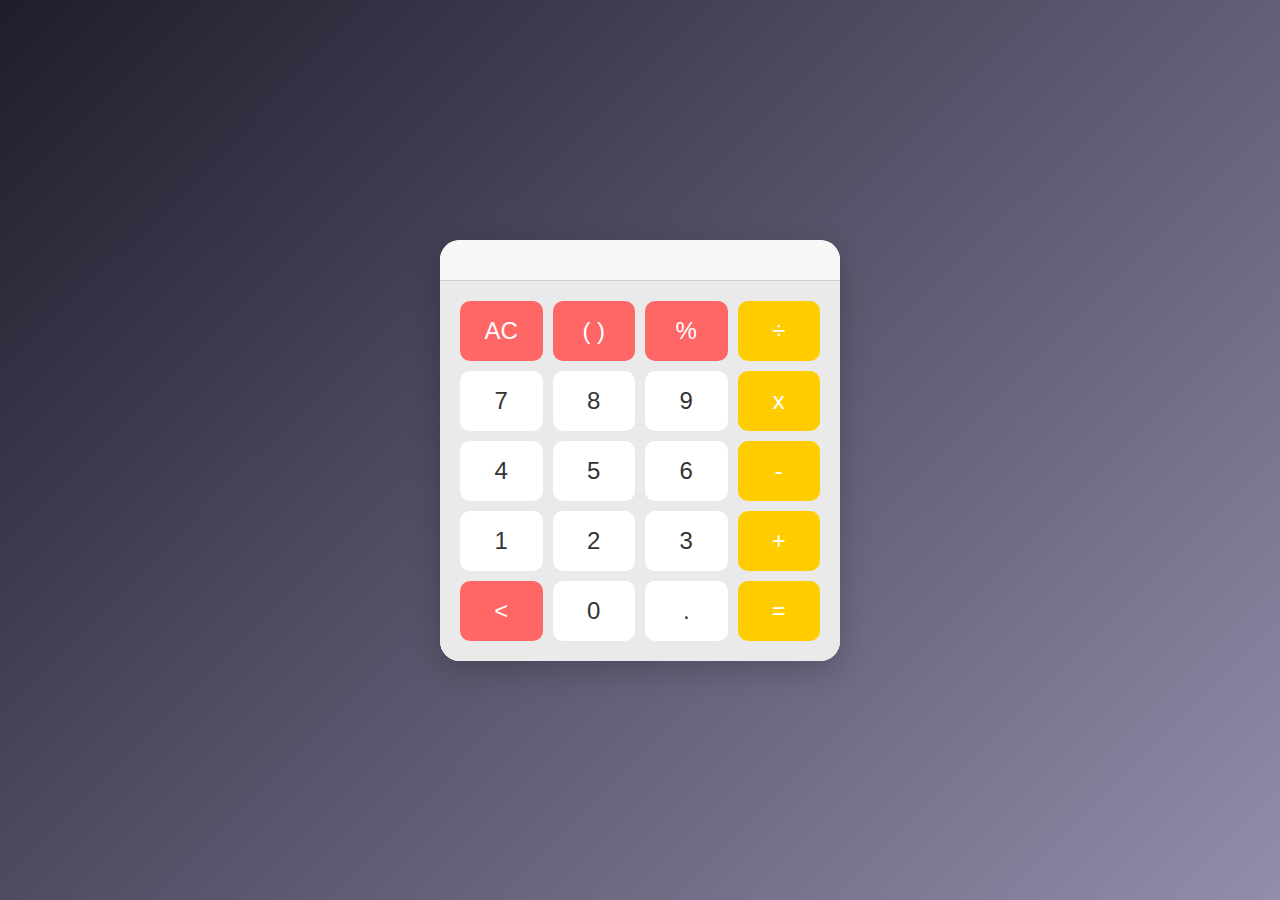
<file: Task2/index.html>
<!DOCTYPE html>
<html lang="en">
<head>
	<meta charset="UTF-8">
	<meta http-equiv="X-UA-Compatible" content="IE=edge">
	<meta name="viewport" content="width=device-width, initial-scale=1.0">
	<title>Calculator</title>
	<link rel="stylesheet" href="main.css" />
</head>
<body>
	<div class="app">
		<div class="calculator">
			<div class="display">
				<div class="content">
					<div class="input"></div>
					<div class="output"></div>
				</div>
			</div>
			<div class="keys">
				<div class="key action" data-key="clear"><span>AC</span></div>
				<div class="key action" data-key="brackets"><span>( )</span></div>
				<div class="key action" data-key="%"><span>%</span></div>
				<div class="key operator" data-key="/"><span>÷</span></div>
				<div class="key" data-key="7"><span>7</span></div>
				<div class="key" data-key="8"><span>8</span></div>
				<div class="key" data-key="9"><span>9</span></div>
				<div class="key operator" data-key="*"><span>x</span></div>
				<div class="key" data-key="4"><span>4</span></div>
				<div class="key" data-key="5"><span>5</span></div>
				<div class="key" data-key="6"><span>6</span></div>
				<div class="key operator" data-key="-"><span>-</span></div>
				<div class="key" data-key="1"><span>1</span></div>
				<div class="key" data-key="2"><span>2</span></div>
				<div class="key" data-key="3"><span>3</span></div>
				<div class="key operator" data-key="+"><span>+</span></div>
				<div class="key action" data-key="backspace"><span>&lt;</span></div>
				<div class="key" data-key="0"><span>0</span></div>
				<div class="key" data-key="."><span>.</span></div>
				<div class="key operator" data-key="="><span>=</span></div>
			</div>
		</div>
	</div>
	<script src="main.js"></script>
</body>
</html>
</file>
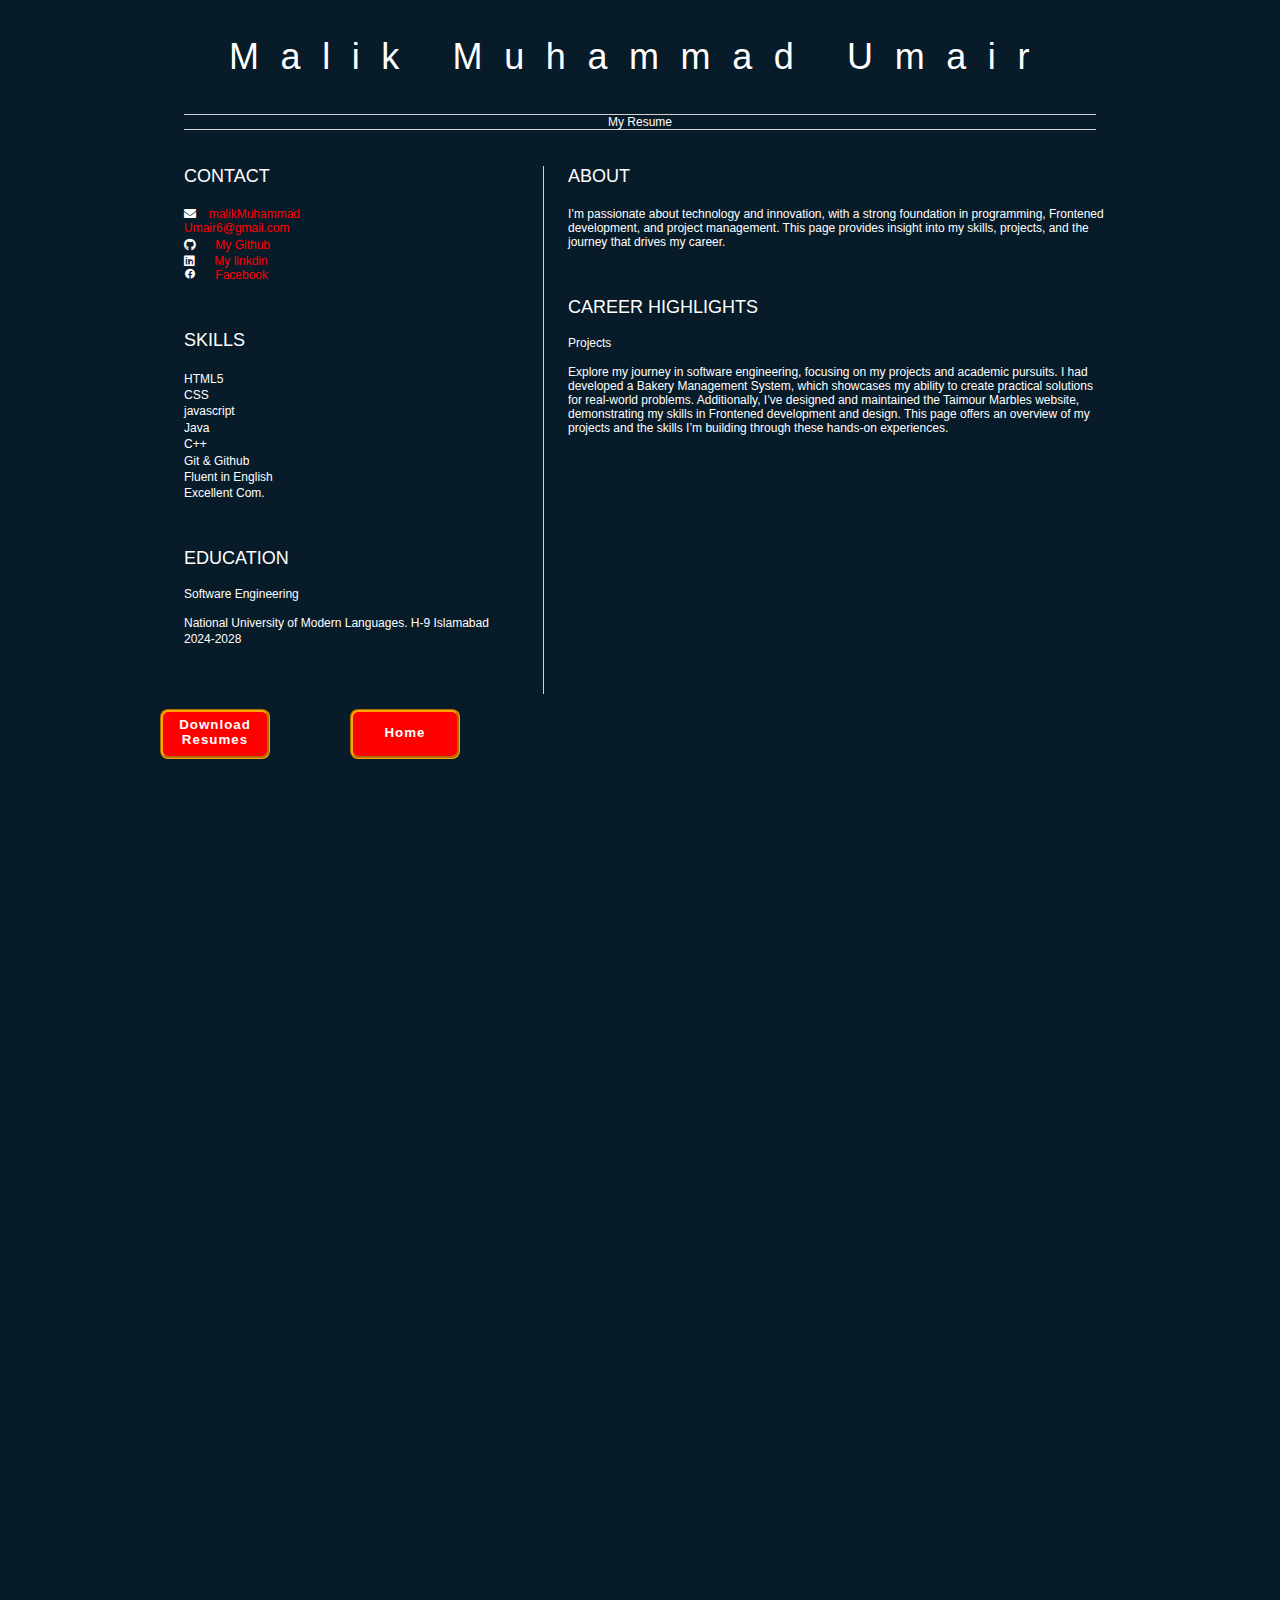
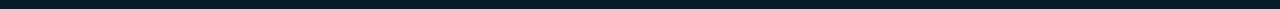
<file: Task3/resumes.html>
<html>
	<head>
		<link href="style.css" rel="stylesheet">
		<title>My Resumes</title>
        <link rel="stylesheet" href="https://cdnjs.cloudflare.com/ajax/libs/font-awesome/5.15.4/css/all.min.css">
		<link href='https://unpkg.com/boxicons@2.1.4/css/boxicons.min.css' rel='stylesheet'>
        <link rel="stylesheet" href="reumes.css">
        <!-- <link rel="stylesheet" href="responsive.css"> -->
		<!-- <link rel="stylesheet" href="reumes.css"> -->
        <!-- <link rel="stylesheet" href="responsive.css"> -->
	</head>

	<body>
		<header id="header">
			<!-- resume header with your name and title -->
			<h1>Malik Muhammad Umair</h1>
			<hr>
			My Resume
			<hr>
		</header>
		<main>
			<article id="mainLeft">
				<section>
					<h2>CONTACT</h2>
					<!-- contact info including social media -->
                    <div class="gh">

						<p class="green">
							
							<i class="fa fa-envelope" aria-hidden="true"></i>&nbsp;
							<a href="mailto:your-email@example.com">malikMuhammad<br>Umair6@gmail.com</a>
						</p >
					</div>
                    <p class="dot2">
                        <i class="fab fa-github" aria-hidden="true"></i>
                        <a href="https://github.com/Malik-M-Umair">My Github</a>
                    </p>
                    <p class="dot2">
                        <i class="fab fa-linkedin" aria-hidden="true"></i>
                        <a href="https://www.linkedin.com/in/malik-muhammad-umair-4961b1318/">My linkdin</a><br>

						<i class='bx bxl-facebook-circle'></i>
						<a href="https://www.facebook.com/profile.php?id=100052313319324">Facebook</a>
                        <!-- Solid style -->

                    </p>
				</section>
				<section>
					<h2>SKILLS</h2>
					<!-- your skills -->
                    <p>HTML5</p>
                    <p>CSS</p>
                    <p>javascript</p>
                    <p>Java</p>
                    <p>C++</p>
                    <p>Git & Github</p>
                    <p>Fluent in English</p>
                    <p>Excellent Com.</p>
				</section>
				<section>
					<h2>EDUCATION</h2>
					<!-- your education -->
                    <h3>Software Engineering</h3>
                    <p>
						National University of Modern Languages. H-9 Islamabad
                    </p>
                    <p>
                        2024-2028
                    </p>
				</section>            
			</article>
			<article id="mainRight">
				<section>
					<h2>ABOUT</h2>
					<!-- about you -->
					<p>I’m passionate about technology and innovation, with a strong foundation in programming, Frontened development, and project management. This page provides insight into my skills, projects, and the journey that drives my career.</p>
				</section>
				<section>
					<h2>CAREER HIGHLIGHTS</h2>
					<!-- your work experience -->
                    <h3>Projects</h3>

                    <p>
						Explore my journey in software engineering, focusing on my projects and academic pursuits. I had  developed a Bakery Management System, which showcases my ability to create practical solutions for real-world problems. Additionally, I’ve designed and maintained the Taimour Marbles website, demonstrating my skills in Frontened development and design. This page offers an overview of my projects and the skills I’m building through these hands-on experiences.
                    </p>
                          
				</section>
			</article>
		</main>
		<div class="btn-con">
			
			<button class="btn" type="download"><a href="my resume.pdf" download="my resume.pdf" >Download Resumes</a></button>
			<button class="btn" type="submit"><a href="/index.html">Home</a></button>
			
		</div>
	</body>
		</html>
</file>
<file: Task2/main.css>
* {
	margin: 0;
	padding: 0;
	box-sizing: border-box;
	font-family: 'Roboto', sans-serif;
}

body {
	background: linear-gradient(135deg, #1f1c2c, #928dab);
}

.app {
	display: flex;
	justify-content: center;
	align-items: center;
	height: 100vh;
}

.calculator {
	background: #fff;
	width: 100%;
	max-width: 400px;
	border-radius: 20px;
	box-shadow: 0 10px 30px rgba(0, 0, 0, 0.2);
	overflow: hidden;
}

.display {
	background: #f7f7f7;
	padding: 20px;
	border-bottom: 1px solid #ccc;
}

.display .content {
	display: flex;
	flex-direction: column;
	justify-content: flex-end;
	text-align: right;
}

.display .input {
	font-size: 1.5rem;
	color: #777;
}

.display .output {
	font-size: 3rem;
	color: #333;
}

.keys {
	background-color: #eaeaea;
	padding: 20px;
	display: grid;
	grid-template-columns: repeat(4, 1fr);
	grid-gap: 10px;
}

.keys .key {
	cursor: pointer;
	background: #fff;
	border-radius: 10px;
	display: flex;
	justify-content: center;
	align-items: center;
	height: 60px;
	font-size: 1.5rem;
	color: #333;
	transition: background 0.3s, transform 0.1s;
}

.keys .key:hover {
	background: #d1d1d1;
	transform: scale(1.05);
}

.keys .key.operator {
	background: #ffcc00;
	color: #fff;
}

.keys .key.operator:hover {
	background: #e6b800;
}

.keys .key.action {
	background: #ff6666;
	color: #fff;
}

.keys .key.action:hover {
	background: #ff4d4d;
}
</file>
<file: Task3/style.css>
*{
    margin: 0;
    padding: 0;
}
body{
  
    background-color: #081b29;
   color: white;
    font-family: 'Segoe UI', Tahoma, Geneva, Verdana, sans-serif;
}
nav{
    color:white;
    
}
nav ul{
    width: 100%;
    align-items: center;
    display: flex;
    list-style: none;
    justify-content: flex-end;
    /* border: 3px solid grey; */
    border-radius: 40px;
    color:white;
}
nav li{
    height: 50px;
    color:white;
    
}
nav a{
    height: 100%;
    padding: 0 30px;
    text-decoration: none;
    display: flex;
    align-items: center;
    color: black;
    font-weight: bold;
    color: white;
    
}
.sidebar a:hover{
    background-color: rgba(255, 166, 0, 0.281);
    border-radius: 50px;
    
}
nav a:hover{
    color: orangered;
    border-bottom:5px solid orangered ;
}
nav li:first-child{
    margin-right: auto;
    font-size: 1.5rem;
    font-family:'Times New Roman', Times, serif;
    color: white;
}
.sidebar{
    position: fixed;
    height: 100vh;
    top: 0;
    right: 0;
    width: 250px;
    /* background-color: white; */
    backdrop-filter: blur(20px);
    z-index: 999;
    box-shadow: -10px 0 10px rgb(0, 0,0, 0.1);
    display: none;
    align-items: flex-start;
    justify-content: flex-start;
    flex-direction: column;


}
.sidebar li{
    width: 100%;
}
.sidebar a{
    width: 100%;
}
.menu-button{
    display: none;
}

@media(max-width: 800px){
    .hideonmobile{
        display: none;
      }

    .menu-button{
        display: block;
        top: 0;
        
    }

}
@media (max-width: 400px){

    .sidebar{
        width: 100%;
        
        border: none;
        border-radius: 0px;
         
    }
    nav li:first-child{
        margin-right: auto;
        font-size: 1.2rem;
        font-style: italic;
    }

}
</file>
<file: Task3/reumes.css>
body {
    font-family: 'Segoe UI', Tahoma, Geneva, Verdana, sans-serif;
    font-size: 12px;
    max-width: 960px;
    margin: auto;
}
h1 {
    font-size: 3em;
    letter-spacing: .6em;
    padding-top: 1em;
    padding-bottom: 1em;
}

h2 {
    font-size: 1.5em;
    padding-bottom: 1em;
    
}

h3 {
    font-size: 1em;
    padding-bottom: 1em;
}

main { 
    display: grid;
    grid-template-columns: 40% 60%;
    margin-top: 3em;
}
header {
    text-align: center;
    margin: auto 2em;
}

section {
    margin: auto 1em 4em 2em;
}

i {
    margin-right: .5em;
}

p {
    margin: .2em auto;
}

hr {
    border: none;
    background-color: lightgray;
    height: 1px;
}

h1, h2, h3 {
    font-weight: 100;
    margin-bottom: 0;
}
#mainLeft {
    border-right: 1px solid lightgray;
}
.green a{
    /* font-size: 15px; */
    text-decoration: none;
   
    /* border: 5px solid red; */
    width: 3px;
    /* display: inline-block; */
    color: red;
}
.dot2 a{
    text-decoration: none;
    color: red;
    padding-left:10px ;
}
.btn{
    background-color: red;
    text-decoration: none;
    width: 110px;
    height: 50px;
    padding-top: 0px;
    border-radius: 8px;

    border:3px solid orange;
    border-style:groove;
    transition: 0.6s;
    animation: 1.5s infinite btn;
}
.btn:hover{
    transform: scale(1.3);
    background-color: #081b29;
}
.btn a{
    text-decoration: none;
    justify-content: center;
    align-items: center;
    font-weight: 600;
    letter-spacing: 1px;
    position: relative;
    bottom: 2px;
    color: white;
    font-style: bold;
}
.btn-con{
    padding-top: 15px;
    /* background-color: red; */
    
    width: 300px;
    height: 100%;
    display: flex;
    justify-content: space-between;
}

@keyframes btn {
    0%{transform:scale(1.6);}
    100%{transform:rotateX(360deg);}}
</file>
<file: Task3/responsive.css>
@media  only screen and (max-width:430px)
{
     .dot{
      position: relative;
      left: 970px;
        
        
        display: flex;
        margin-left:auto ;
     }
     .green{
        position: relative;
        right: 1000px;
        top: 600px;
        display: flex;
        margin-right:auto ;
     }
     
     .apps{
        position: relative;
        bottom: 55px;
     }
     .btn-con{
        width: 230px;
     }
     .con{
        
        position: relative;
        right: 5000px;
        /* border: 5px solid red; */
        
     }
     .item{
        position: relative;
        right: 105px;
        top: 500px;
     }
     .item{
        border-radius: 10px;
     }
     .footer{
        position: relative;
        top: 1600px;
     }
     .foot{
        position: relative;
        top: 1550px;
        right: 35px;
        padding: 20px;
     }
   .ho{
      position: relative;
      right: 120px;
      border: non;
      width: 200px;
      top: 500px;
   }

   .rt{
      position: relative;
      right: 190px;
      width: 340px;
      top: 500px;
      padding: 0 5px;
   }
   .you{
      width: 320px;
      
      
      /* border: 5px solid red; */
  }
 
  #t{
   width: 200px;
   position: relative;
   left: 44px;
  }
}
</file>
